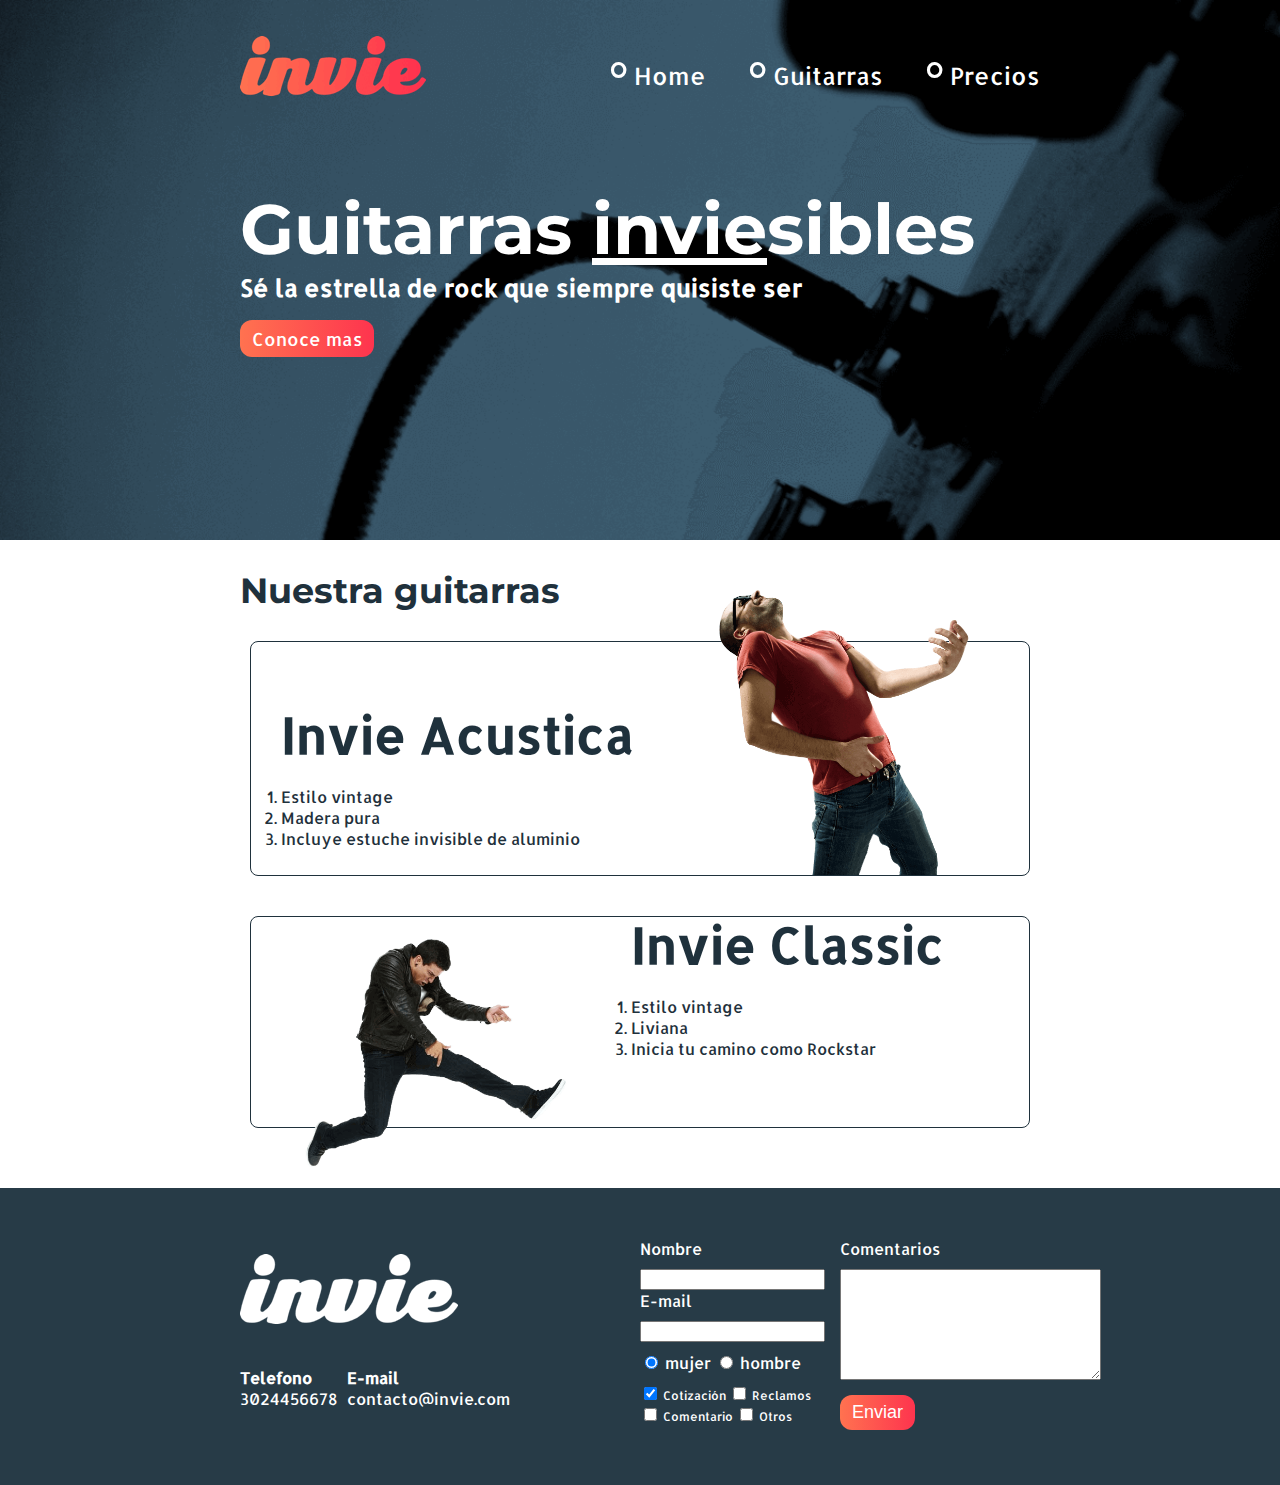
<file: index.html>
<!DOCTYPE html>
<html>
  <head>
    <title>Invie - tus mejores guitarras!!</title>
    <meta charset="utf-8"/>
    <link rel="icon" type="image/png" href="images/favicon.png">
    <link href='https://fonts.googleapis.com/css?family=Montserrat:400,700|Allerta' rel='stylesheet' type='text/css'>
    <link rel="stylesheet" href="css/invie.css"/>
    <link rel="stylesheet" href="css/menuToggle.css">
    <link rel="stylesheet" href="css/media.css">
    <meta name="viewport" content="width=device-width, initial-scale=1">
  </head>
  <body>
    <section id="portada" class="portada background"> <!-- portada -->

      <header id="header" class="header contenedor"> <!-- header -->
        <figure class="logotipo"> <!-- logotipo -->
          <img src="images/invie.png" width="186" height="60" alt="Invie logotipo"/>
        </figure>

        <nav role="navigation">
          <div id="menuToggle">
            <!--
            A fake / hidden checkbox is used as click reciever,
            so you can use the :checked selector on it.
            -->
            <input id="check" type="checkbox">
            
            <!--
            Some spans to act as a hamburger.
            
            They are acting like a real hamburger,
            not that McDonalds stuff.
            -->
            <span></span>
            <span></span>
            <span></span>
            
            <!--
            Too bad the menu has to be inside of the button
            but hey, it's pure CSS magic.
            -->
            <ul id="menu" class="is-active">
              <a onclick="aClick()" style="margin-top: 100px;" href="index.html"><li>Home</li></a>
              <a onclick="aClick()" href="#guitarras"><li>Guitarras</li></a>
              <a onclick="aClick()" href="precios.html"><li>Precios</li></a>
            </ul>
          </div>
        </nav>
      </header>
      
      <div class="contenedor">
        <div class="heroTitle">
          <h1 class="titulo">Guitarras <span>invie</span>sibles</h1><!-- titulo -->
          <h3 class="title-a">Sé la estrella de rock que siempre quisiste ser</h3><!-- resumen -->
          <a class="button" href="#guitarras">Conoce mas</a><!-- boton -->
        </div>
      </div>
    </section>

    <section id="guitarras" class="guitarras contenedor"> <!-- guitarras -->
      <h2>Nuestra guitarras</h2><!-- titulo -->

      <article class="guitarra"> <!-- guitarra 1 -->
        <img class="derecha" src="images/invie-acustica.png" alt="Guitarra Invie Acustica" width="350"/>
        <div class="contenedor-guitarra-a">
          <h3 class="title-b">Invie Acustica</h3>
          <ol>
            <li>Estilo vintage</li>
            <li>Madera pura</li>
            <li>Incluye estuche invisible de aluminio</li>
          </ol>
        </div>
      </article>

      <article class="guitarra b"> <!-- guitarra 2 -->
        <img class="izquierda" src="images/invie-classic.png" alt="Guitarra Invie Classic" width="350"/>

        <div class="contenedor-guitarra-b">
          <h3 class="title-b">Invie Classic</h3>

          <ol>
            <li>Estilo vintage</li>
            <li>Liviana</li>
            <li>Inicia tu camino como Rockstar</li>
          </ol>
        </div>
      </article>
    </section>

    <footer class="footer">
      <div class="contenedor">
        <div class="contacto">
          <img src="images/invie-white.png" alt="logotipo blanco"/>
          <a href="tel:+573024456678"><strong>Telefono</strong> <span>3024456678</span></a>
          <a href="mailto:contacto@invie.com"><strong>E-mail</strong> <span>contacto@invie.com</span></a>
        </div>

        <form class="formulario">
          <div class="col1">
            <label for="nombre">Nombre</label>
            <input type="text" required id="nombre" name="nombre"/>
            <label for="email">E-mail</label>
            <input type="email" required id="email" name="email"/>

            <div class="sexo">
              <label for="mujer">
                <input type="radio" id="mujer" checked name="sexo" value="mujer"> mujer
              </label>
              <label for="hombre">
                <input type="radio" id="hombre" name="sexo" value="hombre"> hombre
              </label>
            </div>

            <div class="intereses">
              <label for="cotizacion">
                <input type="checkbox" checked id="cotizacion" name="intereses" value="cotizacion"> Cotización
              </label>
              <label for="reclamos">
                <input type="checkbox" id="reclamos" name="intereses" value="reclamos"> Reclamos
              </label>
              <label for="comentario">
                <input type="checkbox" id="comentario" name="intereses" value="comantarios"> Comentario
              </label>
              <label for="otros">
                <input type="checkbox" id="otros" name="intereses" value="otros"> Otros
              </label>
            </div>
          </div>

          <div class="col2">
            <label for="comentarios">Comentarios</label>
            <textarea name="comantarios" id="comentarios" cols="30" rows="7"></textarea>
            <input type="submit" value="Enviar" class="button"/>
          </div>
        </form>
      </div>
    </footer>

    <script>
      const check = document.getElementById('check');
      const ipad = window.matchMedia('screen and (max-width: 768px)')
      const menu = document.getElementById('menu');

      ipad.addListener(validation);

      function validation(event) {
        if (event.matches) {
        check.addEventListener('click', isChecked)
        } else {
        check.removeEventListener('click', isChecked)
        }
      }

      check.addEventListener('click', consLog())

      validation(ipad); 

      function isChecked() {
        if (menu.classList.contains('is-active')) {
          menu.classList.remove('is-active')
        } else {
          setTimeout(function() {
            menu.classList.add('is-active')
          }, 300)
        }
      }

      function aClick() {
        check.checked = false;
      }

      function consLog() {
        console.log(menu)
      }
    </script>
  </body>
</html>
</file>
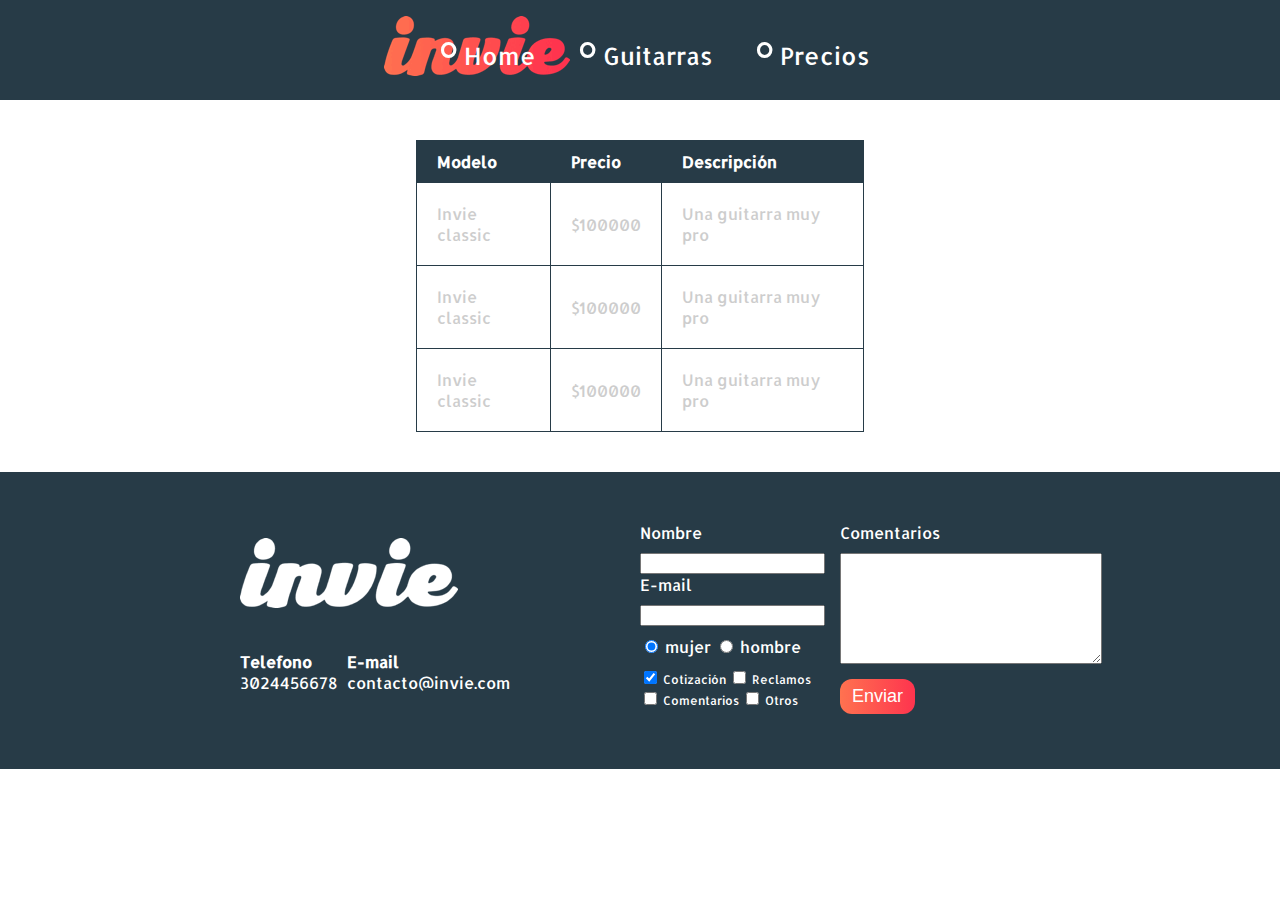
<file: precios.html>
<!DOCTYPE html>
<html>
  <head>
    <title>Precios de tus mejores guitarras!!</title>
    <meta charset="utf-8"/>
    <link href='https://fonts.googleapis.com/css?family=Montserrat:400,700|Allerta' rel='stylesheet' type='text/css'>
    <link rel="stylesheet" href="css/invie.css"/>
    <link rel="stylesheet" href="css/menuToggle.css">
    <link rel="stylesheet" href="css/media.css">
    <meta name="viewport" content="width=device-width, initial-scale=1">
    <meta name="viewport" content="width=device-width, initial-scale=1">

    <style>
      #header {
        background-color: #273b47;
        width: 100% !important;
        height: 100px;
        margin-bottom: 40px !important; 
        margin-left: 0px !important;
      }

      #menu {
        right: 18% !important;
      }

      .logotipo {
        margin-left: 30% !important;
      }

      #menuToggle {
        right: 180px;
      }

      .tabla .contenedor {
        width: 35%;
        align-self: center;
        justify-content: center;
        display: block;
        margin: 40px auto;
      }


      @media screen and (max-width: 767px) {
        #menuToggle {
          left: 50px;
        }

        #menuToggle ul {
          right: 25px;
        }

        #menuToggle a {
          margin-left: 25%;
        }

        #header {
          width: 100% !important;
          height: 80px;
        }
      }

      @media screen and (max-width: 480px) {
        #menuToggle a {
          margin-left: 35%;
        }
      }

      @media screen and (max-width: 320px) {
        #menuToggle {
          left: 65px;
        }

        .header figure img {
          right: 0;
        }

        table {
          font-size: 13px;
        }

        .tabla .contenedor {
          display: block;
          margin: 40px auto;
        }
      }
    </style>
  </head>
  <body>
    <header id="header" class="header contenedor"> <!-- header -->
      <figure class="logotipo"> <!-- logotipo -->
        <img src="images/invie.png" width="186" height="60" alt="Invie logotipo"/>
      </figure>

      <nav role="navigation">
        <div id="menuToggle">
          <!--
          A fake / hidden checkbox is used as click reciever,
          so you can use the :checked selector on it.
          -->
          <input id="check" type="checkbox">
          
          <!--
          Some spans to act as a hamburger.
          
          They are acting like a real hamburger,
          not that McDonalds stuff.
          -->
          <span></span>
          <span></span>
          <span></span>
          
          <!--
          Too bad the menu has to be inside of the button
          but hey, it's pure CSS magic.
          -->
          <ul id="menu" class="is-active">
            <a onclick="aClick()" style="margin-top: 100px;" href="index.html"><li>Home</li></a>
            <a onclick="aClick()" href="#guitarras"><li>Guitarras</li></a>
            <a onclick="aClick()" href="precios.html"><li>Precios</li></a>
          </ul>
        </div>
      </nav>
    </header>

    <section class="tabla">
      <div class="contenedor" style="overflow-x: auto;">
        <table>
          <thead>
            <tr>
              <th>Modelo</th>
              <th>Precio</th>
              <th>Descripción</th>
            </tr>
          </thead>
          <tbody>
            <tr>
              <td>Invie classic</td>
              <td>$100000</td>
              <td>Una guitarra muy pro</td>
            </tr>
            <tr>
              <td>Invie classic</td>
              <td>$100000</td>
              <td>Una guitarra muy pro</td>
            </tr>
            <tr>
              <td>Invie classic</td>
              <td>$100000</td>
              <td>Una guitarra muy pro</td>
            </tr>
          </tbody>
        </table>
      </div>
    </section>
    <footer class="footer">
      <div class="contenedor">
        <div class="contacto">
          <img src="images/invie-white.png" alt="logotipo blanco"/>
          <a href="tel:+573024456678"><strong>Telefono</strong> <span>3024456678</span></a>
          <a href="mailto:contacto@invie.com"><strong>E-mail</strong> <span>contacto@invie.com</span></a>
        </div>
        <form class="formulario">
          <div class="col1">
            <label for="nombre">Nombre</label>
            <input type="text" required id="nombre" name="nombre"/>
            <label for="email">E-mail</label>
            <input type="email" required id="email" name="email"/>
            <div class="sexo">
              <label for="mujer">
                <input type="radio" id="mujer" checked name="sexo" value="mujer"> mujer
              </label>
              <label for="hombre">
                <input type="radio" id="hombre" name="sexo" value="hombre"> hombre
              </label>
            </div>
            <div class="intereses">
              <label for="cotizacion">
                <input type="checkbox" checked id="cotizacion" name="intereses" value="cotizacion"> Cotización
              </label>
              <label for="reclamos">
                <input type="checkbox" id="reclamos" name="intereses" value="reclamos"> Reclamos
              </label>
              <label for="comentarios">
                <input type="checkbox" id="comentarios" name="intereses" value="comantarios"> Comentarios
              </label>
              <label for="otros">
                <input type="checkbox" id="otros" name="intereses" value="otros"> Otros
              </label>
            </div>
          </div>
          <div class="col2">
            <label for="comentarios">Comentarios</label>
            <textarea name="comantarios" id="comentarios" cols="30" rows="7"></textarea>
            <input type="submit" value="Enviar" class="button"/>
          </div>
        </form>
      </div>
    </footer>

    <script>
      const check = document.getElementById('check');
      const ipad = window.matchMedia('screen and (max-width: 767px)')
      const menu = document.getElementById('menu');

      ipad.addListener(validation);

      function validation(event) {
        if (event.matches) {
        check.addEventListener('click', isChecked)
        } else {
        check.removeEventListener('click', isChecked)
        }
      }

      check.addEventListener('click', consLog())

      validation(ipad); 

      function isChecked() {
        if (menu.classList.contains('is-active')) {
          menu.classList.remove('is-active')
        } else {
          setTimeout(function() {
            menu.classList.add('is-active')
          }, 300)
        }
      }

      function aClick() {
        check.checked = false;
      }

      function consLog() {
        console.log(menu)
      }
    </script>
  </body>
</html>
</file>
<file: css/invie.css>
/** {
  width: tamaño;
  height: tamaño;
  padding: 10px;
  padding-top: 10px;
  padding-right: 13px;
  padding-left: 15px;
  padding-bottom: 5px;
  padding: 10px 13px 5px 15px;
  margin: 10px;
  margin-top: 10px;
  margin-right: 13px;
  margin-left: 15px;
  margin-bottom: 5px;
  margin: 10px 13px 5px 15px;
  border: 2px solid red;
}*/

body {
  font-family: 'Allerta', sans-serif;
  margin: 0;
}


table {
  width: 100%;
}

th {
  background: #273b47;
  color: white;
}

th {
  padding: 10px 20px;
  text-align: left;
}

td {
  padding: 20px;
}

table, td, th {
  border: 1px solid #273b47;
  border-collapse: collapse;
}

input, textarea {
  outline: 0;
}

input:focus, textarea:focus {
  background: lightgray;
}

.contenedor {
  width: 800px;
  margin: auto;
  position: relative;
}

.background {
  background-image: url('../images/background.png');
  background-size: cover;
}

.button {
  border-radius: 12px;
  border: none;
  color: white;
  padding: 7px 12px;
  cursor: pointer;
  text-decoration: none;
  font-size: 18px;
  background: #fd324e;
  background: linear-gradient(to left, #fe344e, #ff7250);
  /* Permalink - use to edit and share this gradient: http://colorzilla.com/gradient-editor/#f3c5bd+0,e86c57+50,ea2803+51,ff6600+75,c72200+100;Red+Gloss */
  /*background: rgb(243,197,189); /* Old browsers */
  /* background: -moz-linear-gradient(top,  rgba(243,197,189,1) 0%, rgba(232,108,87,1) 50%, rgba(234,40,3,1) 51%, rgba(255,102,0,1) 75%, rgba(199,34,0,1) 100%);
  background: -webkit-linear-gradient(top,  rgba(243,197,189,1) 0%,rgba(232,108,87,1) 50%,rgba(234,40,3,1) 51%,rgba(255,102,0,1) 75%,rgba(199,34,0,1) 100%);
  background: linear-gradient(to bottom,  rgba(243,197,189,1) 0%,rgba(232,108,87,1) 50%,rgba(234,40,3,1) 51%,rgba(255,102,0,1) 75%,rgba(199,34,0,1) 100%);
  filter: progid:DXImageTransform.Microsoft.gradient( startColorstr='#f3c5bd', endColorstr='#c72200',GradientType=0 ); */

}

.titulo {
  font-family: 'Montserrat', sans-serif;
  font-size: 70px;
  margin-bottom: 0;
  margin-top: 70px;
}

.titulo span {
  text-decoration: underline;
}

.title-a {
  font-size: 24px;
  margin-top: 0;
}

.title-b {
  font-size: 50px;
  margin-bottom: 20px;
}

.guitarras {
  color: #1F313C;
  margin-bottom: 60px;
}

#menu {
  position: fixed;
}

.guitarras h2 {
  font-family: 'Montserrat', sans-serif;
  font-size: 35px;
}

.portada {

  color: white;
  padding: 20px;
  height: 500px;
}

.portada button {
  margin-bottom: 70px;
}


#menu {
  font-size: 24px;
  display: inline-block;
  position: absolute;
  right: 0;
}

#menu li {
  display: inline-block;
  margin-left: 30px;
}

#menuToggle {
  position: relative;
  bottom: 85px;
}

#menu li:before{
  content: '∘';
  font-size: 50px;
  line-height: 20px;
  color: white;
}

#menu a {
  color: white;
  text-decoration: none;
}

.logotipo {
  display: inline-block;
  margin-left: 0;
}


.guitarra {
  margin: 10px 10px 40px 10px;
  padding: 10px;
  /*overflow: hidden;*/
  border: 1px solid #1F313C;
  border-radius: 8px;
}
.guitarra ol {
  padding: 0;
}
.guitarra.b {
  height: 190px;
}


.derecha {
  float: right;
  position: relative;
  top: -127px;
}

.izquierda {
  float: left;
  position: relative;
}

.contenedor-guitarra-a {
  padding-left: 20px;
}
.contenedor-guitarra-b {
  margin-left: 370px;
  position: relative;
  bottom: 90px;

}

.header {
  position: relative;
}


.footer {
  background: #273b47;
  padding: 50px 10px;
}

.contacto {
  display: flex;
  width: 300px;
  flex-wrap: wrap;
  align-items: center;
}

.contacto img {
  display: block;
}

.contacto strong {
  display: block;
}

.contacto a {
  color: white;
  text-decoration: none;
  margin: 10px 10px 10px 0;
}


.footer .contenedor {
  display: flex;
  justify-content: space-between;
}


.formulario {
  display: flex;
  width: 400px;
  color: white;
}


.col1, .col2 {
  display: flex;
  flex-direction: column;
}

.col1 {
  margin-right: 15px;
}
.col2 {
  align-items: flex-start;
}

.col2 .button {
  margin-top: 15px;
}

.intereses label {
  font-size: 12px;
}

.formulario label, .sexo, .intereses {
  margin-bottom: 10px;
}


.sexo {
  margin-top: 10px;
}

nav input {
  display: none;
}

.heroTitle {
  display: inherit;
  width: inherit;
  height: inherit;
}
</file>
<file: css/menuToggle.css>
body
{
  margin: 0;
  padding: 0;
  
  /* make it look decent enough */
  color: #cdcdcd;
  font-family: 'Allerta', sans-serif;
}

@media screen and (max-width: 768px) {
.is-active {
  opacity: 0;
}

#menuToggle
{
  display: block;
  position: relative;
  top: 30px;
  left: 20px;
  
  z-index: 1;
  
  -webkit-user-select: none;
  user-select: none;
}

#menuToggle a
{
  text-decoration: none;
  color: white;
  
  transition: color 0.3s ease;

  display: block;

  margin-left: 16%;
}

#menuToggle a:hover
{
  color: rgb(255, 172, 183);
}


#menuToggle input
{
  display: block;
  width: 40px;
  height: 32px;
  position: absolute;
  top: -7px;
  left: -5px;
  
  cursor: pointer;
  
  opacity: 0; /* hide this */
  z-index: 2; /* and place it over the hamburger */
  
  -webkit-touch-callout: none;
}

/*
 * Just a quick hamburger
 */
#menuToggle span
{
  display: block;
  width: 33px;
  height: 4px;
  margin-bottom: 5px;
  position: relative;
  
  background: #cdcdcd;
  border-radius: 3px;
  
  z-index: 1;
  
  transform-origin: 4px 0px;
  
  transition: transform 0.5s cubic-bezier(0.77,0.2,0.05,1.0),
              background 0.5s cubic-bezier(0.77,0.2,0.05,1.0),
              opacity 0.55s ease;
}

#menuToggle span:first-child
{
  transform-origin: 0% 0%;
}

#menuToggle span:nth-last-child(2)
{
  transform-origin: 0% 100%;
}

/* 
 * Transform all the slices of hamburger
 * into a crossmark.
 */
#menuToggle input:checked ~ span
{
  opacity: 1;
  transform: rotate(45deg) translate(-2px, -1px);
  background: #232323;
}

/*
 * But let's hide the middle one.
 */
#menuToggle input:checked ~ span:nth-last-child(3)
{
  opacity: 0;
  transform: rotate(0deg) scale(0.2, 0.2);
}

/*
 * Ohyeah and the last one should go the other direction
 */
#menuToggle input:checked ~ span:nth-last-child(2)
{
  transform: rotate(-45deg) translate(0, -1px);
}

/*
 * Make this absolute positioned
 * at the top left of the screen
 */
#menu {
  position: fixed;
  width: 100vw;
  height: 100vh;
  margin: -100px 0;
  padding: 150px;
  padding-top: 125px;
  display: block;

  top: 0;
  right: 0;
  
  background:  rgba(246, 51, 79, 0.9);
  list-style-type: none;
  -webkit-font-smoothing: antialiased;
  /* to stop flickering of text in safari */
  
  transform-origin: 0% 0%;
  transform: translate(-100%, 0);
  
  transition: transform 0.5s cubic-bezier(0.77,0.2,0.05,1.0);
}

#menu li
{
  padding: 10px 0;
  font-size: 22px;
}

/*
 * And let's slide it in from the left
 */
#menuToggle input:checked ~ ul
{
  transform: none;
}
}
</file>
<file: css/media.css>
@media screen and (max-width: 1023px) {
    .contenedor {
        width: 800px;
        margin: 0 auto;
        /* position: relative; */
    }
    
    .heroTitle {
        display: inherit;
        width: inherit;
        height: inherit;
        margin: 0 10%;
    }

    .portada .contenedor {
        margin-left: 10px;
    }

    .footer .contenedor {
        display: flex;
        justify-content: space-between;
    }

    .logotipo {
      margin-left: 45px;
    }

    #menuToggle ul {
      right: -100px;
    }
}

@media screen and (max-width: 900px) {
  #menuToggle ul {
    right: 0;
  }

  .contenedor {
    width: auto;
    margin-left: 20px;
  }

  .contenedor .heroTitle {
    position: relative;
    top: 50px;
  }

  .titulo {
    font-size: 50px;
    margin-top: 100px;
  }

  .title-a {
    font-size: 1.4em;
  }

  .guitarras h2 {
    font-size: 1.5em;
    width: auto;
  }

  .guitarras {
    width: 95%;
    margin: 0 auto;
    margin-bottom: 40px;
  }

  .guitarras .title-b {
    margin-top: 20px;
  }

  .guitarras .contenedor-guitarra-a ol {
    margin-left: 15px;
  }

  .guitarras .derecha {
    float: right;
    display: flex;
    width: 32%;
    margin: 0 auto;
    top: -3.5vh;
  }

  .contenedor-guitarra-b {
    bottom: 5%;
  }

  .contacto {
    width: 32%;
    font-size: .8em;
  }

  .contacto img {
    width: 152.6px;
    height: 49px;
  }

  .contacto a {
    margin-top: -50px;
  }

  .contenedor .formulario {
    position: relative;
    right: 55px;
  }
}

@media screen and (max-width: 768px) {
    .portada {
    height: 450px;
    width: 100vw;
  }
  
  .header figure {
    margin-right: 15px;
    position: absolute;
    left: 73%;
  }

  .header figure img {
    position: relative;
    width: 120px;
    height: 39px;
    top: 5px;
    right: 25%;
  }
}

@media screen and (max-width: 667px) {
  #menu {
    right: 100px;
  }

  .guitarras {
    margin: 0 auto;
  }

  .guitarras .derecha {
    width: 42%;
  }

  /* ? b */

  .guitarra.b {
    height: auto;
  }

  .guitarra .izquierda {
    width: 45%;
    margin-top: 6%;
  }

  .contenedor-guitarra-b {
    margin-left: 53%;
  }

  .contenedor-guitarra-b .title-b {
    margin-left: -15px;
  }

  /* ! Footer */

  .footer .contenedor {
    display: flex;
    width: 620px;
    margin: 0 auto;
  }

  .footer {
    width: 100%;
  }
  
  .contacto {
    display: block;
  }
  
  .contacto a {
    position: relative;
    top: 20px;
  }
  
  .contacto img {
    width: 109px;
    height: 35px;
  }
  
  .contenedor .formulario {
    margin-left: 15%;
  }
  
  .formulario .col1 {
    font-size: .6em;
    margin-right: 30px;
  }
  
  .formulario .col1, .formulario .col2 {
    width: 205px;
  }
  
  .col1 input {
    width: 200px;
  }

  .col1 label {
    font-size: 15px;
  }
  
  .col2 textarea {
    width: 200px;
    height: 20%;
  }
  
  .sexo label {
    margin-right: 8%;
  }
  
  .intereses label {
    display: block;
    margin-right: 40%;
  }

  .col1 label input {
    margin: 0;
    width: auto;
  }
}

@media screen and (max-width: 480px) {
  #menuToggle {
    left: 20px;
  }

  #menuToggle span {
    right: 25px;
  }

  .header figure img {
    width: 93px;
    height: 30px;
    top: 9px;
  }

  .logotipo {
    margin-left: 3%;
  }

  .contenedor .heroTitle {
    top: 20px;
  }

  .heroTitle {
    right: 30px;
  }

  /* ! Guitarras */

  .guitarra {
    display: inline-grid;
  }

  .guitarras .derecha {
    width: 65%;
    top: -5%;
  }

  .guitarras .izquierda {
    width: 70%;
  }

  .contenedor-guitarra-b {
    margin: 0 auto;
  }



  /* ! Footer */

  .footer {
    font-size: 1.5em;
    padding: 50px 0 50px 0;
  }

  .col2 textarea {
    width: 105px;
    height: 20%;
  }

  .footer .contenedor {
    display: block;
    width: auto;
  }
  
  .contacto {
    margin: 0 auto;
    margin-bottom: 50px;
  }

  .contenedor .formulario {
    display: block;
    margin-left: 0px;
    right: 0px;
    margin: 0 auto;
    width: 300px;
  }

  .formulario .col1 {
    font-size: .8em;
  }
  
  .col1 input {
    width: 300px;
  }

  .col1 .sexo, .col1 .intereses label {
    font-size: 20px;
    width: 215px;
  }

  .col2 textarea {
    width: 300px;
    height: 20%;
  }
}

@media screen and (max-width: 320px) {
  .header figure {
    left: 60%;
  }

  .titulo {
    font-size: 45px;
  }

  .title-a {
    font-size: 1.2em;
  }

  /* ! Guitarras */

  .guitarras .derecha {
    width: 90%;
  }

  .guitarras .izquierda {
    width: 100%;
  }

  .contenedor-guitarra-b {
    margin-left: 35px;
  }

  /* ! Footer */

  .footer .contenedor {
    width: 100vw;
  }

  .contacto {
    width: 200px;
  }

  .contenedor .formulario {
    display: block;
    margin-left: 0;
    margin: 0 auto;
    width: 255px;
  }

  .formulario .col1, .formulario .col2 {
    width: 255px;
    margin: 0 auto;
  }

  .col1 input {
    width: 250px;
  }

  .col1 .sexo, .col1 .intereses label {
    font-size: 15px;
  }

  .col2 textarea {
    width: 250px;
    height: 20%;
  }
}
</file>
